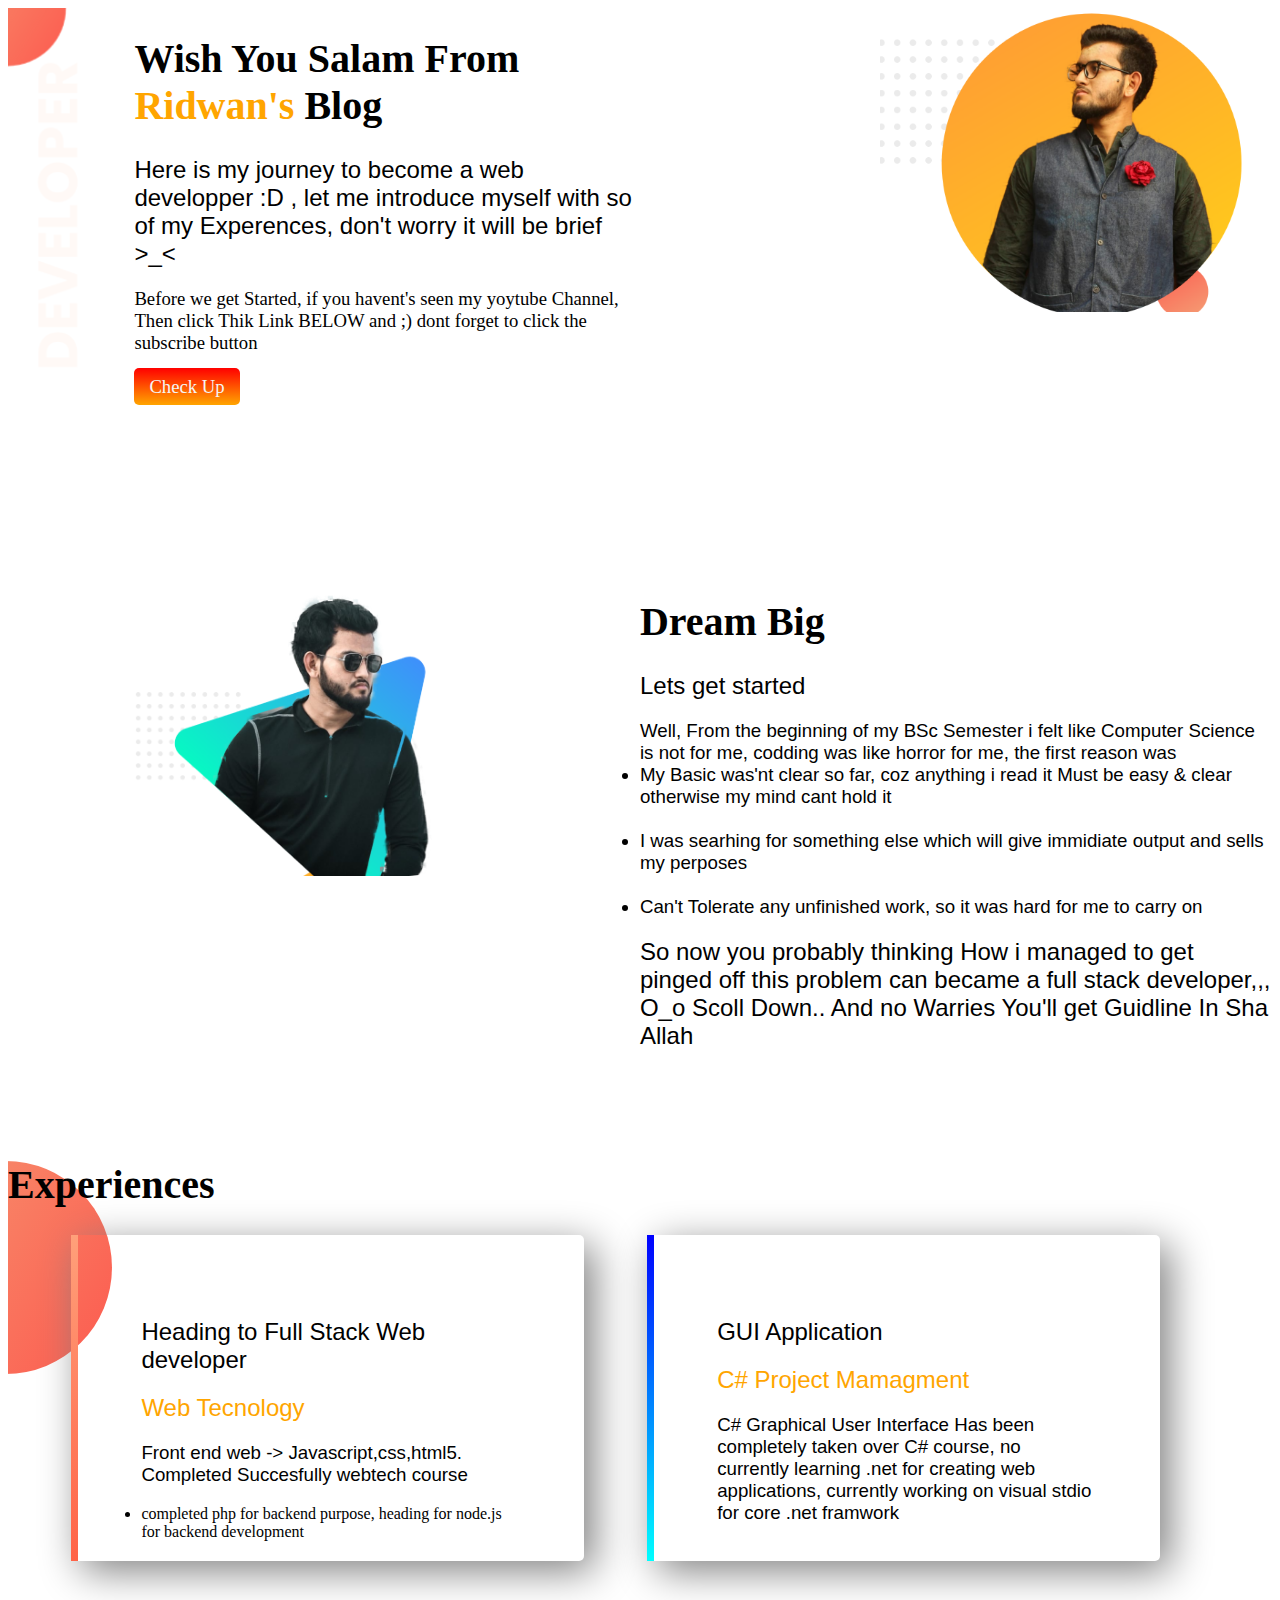
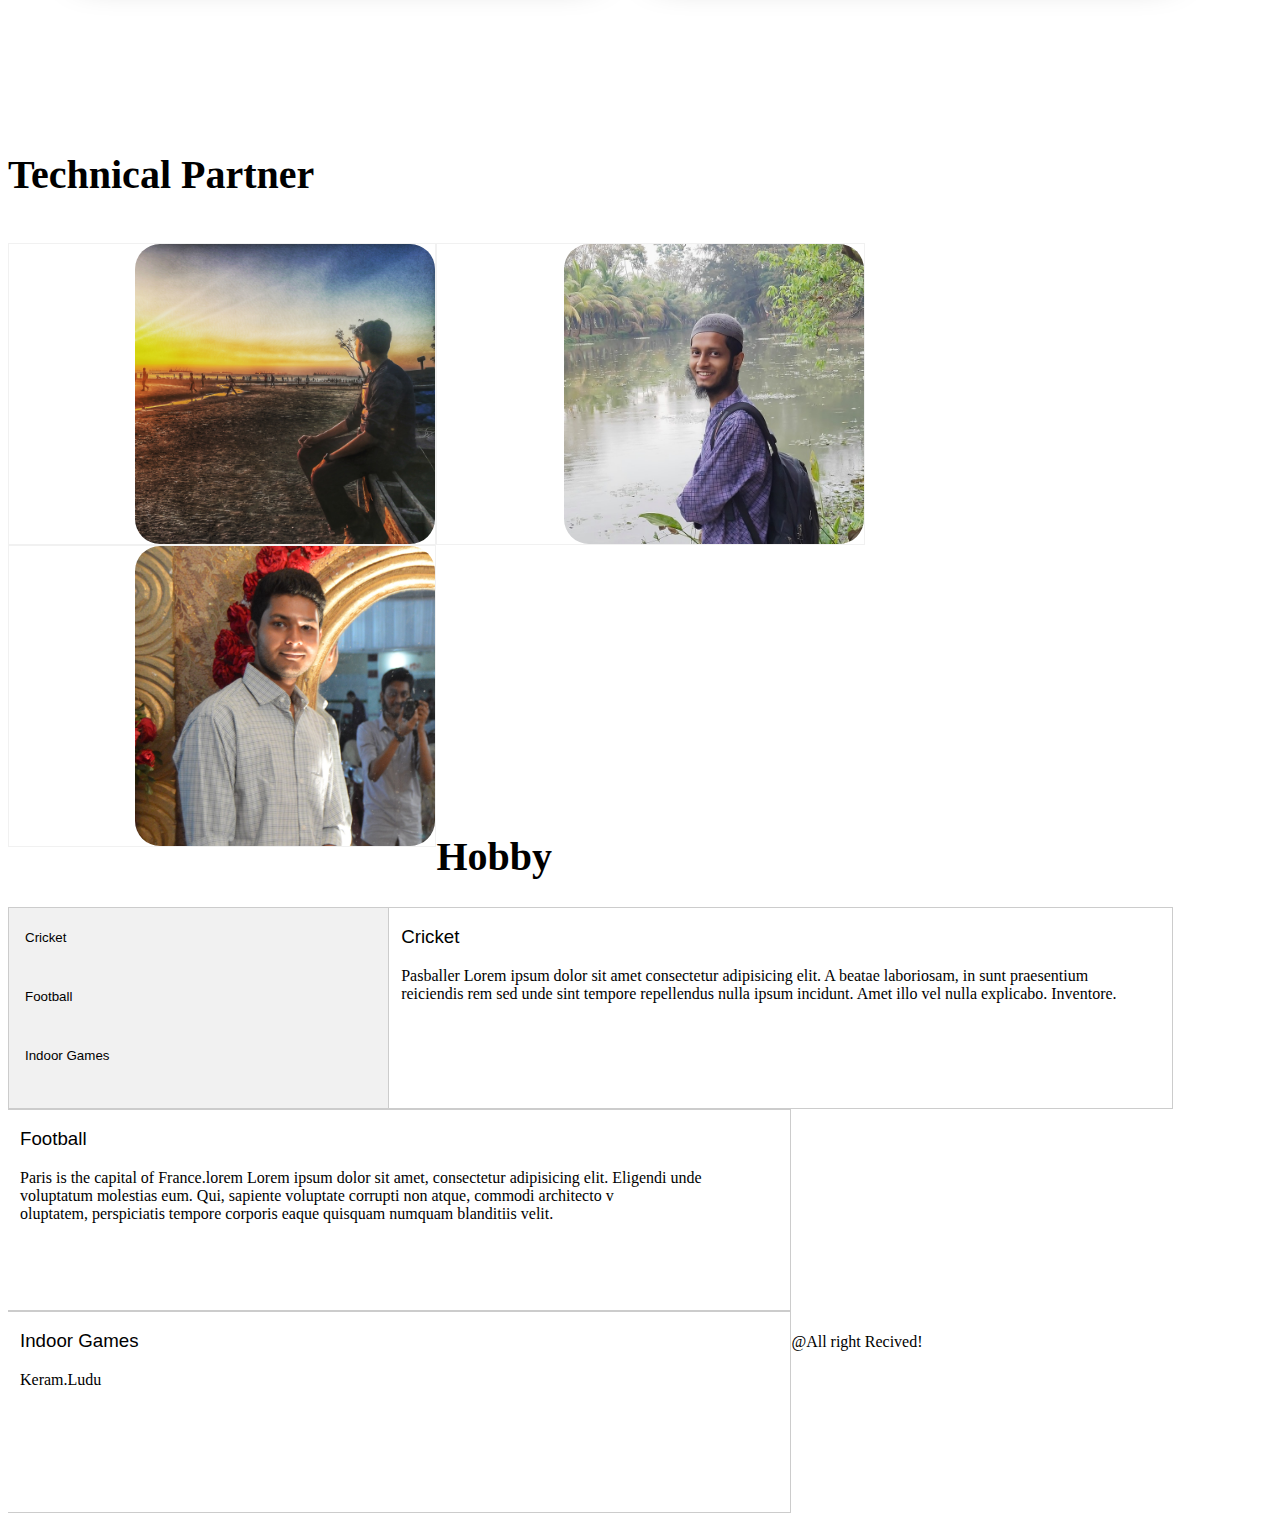
<file: index.html>
<!DOCTYPE html>
<html lang="en">
<head>
    <link rel="stylesheet" href="style.css">
    <link rel="shortcut icon" href="images/dream-bg.png" type="image/x-icon">
    <meta charset="UTF-8">
    <meta http-equiv="X-UA-Compatible" content="IE=edge">
    <meta name="viewport" content="width=device-width, initial-scale=1.0">
    <title>Ridowan</title>
 
    <link rel="preconnect" href="https://fonts.gstatic.com">
    <link href="https://fonts.googleapis.com/css2?family=Acme&display=swap" rel="stylesheet">

    
</head>
<body>



    <section class="top-banner">
        <div class="half-width">
            <h1>Wish You Salam From <br><span class="name-highlight">Ridwan's </span>Blog</h1>
            <h2 style="font-family: 'Segoe UI', Tahoma, Geneva, Verdana, sans-serif;">Here is my journey to become a web developper :D , let me introduce myself with so of my Experences, don't worry it will be brief   >_< 
                <h3 style="font-family: cursive;">Before we get Started, if you havent's seen my yoytube Channel, Then click Thik Link BELOW and ;) dont forget to click the subscribe button <br> <br> <a target ="_blank" href="https://www.youtube.com/channel/UC5vu3a41Mnjh_TkD721qHZA" class="link-button">Check Up</a></h3>
            </h2> 
        </div>

        <div class="half-width in"><img src="image 11.png" alt=""></div>
    </section>
    
    <section class="dream-big">
        <div class="half-width n">
            <img src="image 12.png" alt="pic">
            </div>
                <div class="half-width out">
                    <h1>Dream Big
                        <h2 style="font-family: 'Segoe UI', Tahoma, Geneva, Verdana, sans-serif;">Lets get started
                            <h3 style="font-family: 'Trebuchet MS', 'Lucida Sans Unicode', 'Lucida Grande', 'Lucida Sans', Arial, sans-serif">Well, From the beginning of my BSc Semester i felt like Computer Science is not for me, codding was like horror for me, the first reason was <br>   
                            <li>My Basic was'nt clear so far, coz anything i read it Must be easy & clear otherwise my mind cant hold it</li><br>
                        <li>I was searhing for something else which will give immidiate output and sells my perposes </li><br>
                    <li>Can't Tolerate any unfinished work, so it was hard for me to carry on</li>
                <h2 style="font-family: -apple-system, BlinkMacSystemFont, 'Segoe UI', Roboto, Oxygen, Ubuntu, Cantarell, 'Open Sans', 'Helvetica Neue', sans-serif;">So now you probably thinking How i managed to get pinged off this problem can became a full stack developer,,, O_o Scoll Down.. And no Warries You'll get Guidline In Sha Allah</h2></h3>
                        </h2>
                    </h1>
                </div>
            </img>
        </div>
    </section>
    <section class="Exp">
        <h1>Experiences</h1>
      <div class="half-width single-box" id="full-stack"><h2 style="font-family: 'Segoe UI', Tahoma, Geneva, Verdana, sans-serif;">Heading to Full Stack Web developer</h2><h2 class="name-highlight">
          Web Tecnology </h2>
          <h3>Front end web -> Javascript,css,html5. Completed Succesfully webtech course </h3>
          <li>completed php for backend purpose, heading for node.js for backend development</li>
      </div>

      <div class="half-width single-box" id="baby-box">
          <h2 style="font-family: 'Segoe UI', Tahoma, Geneva, Verdana, sans-serif;">GUI Application</h2>
          <h2 class="name-highlight">C# Project Mamagment
              <h3>C# Graphical User Interface Has been completely taken over C# course, no currently learning .net for creating web applications, currently working on visual stdio for core .net framwork</h3>
          </h2>
      </div>
    </section>
<h1>Technical Partner</h1> <br>
    <section class="fri">

        <div class="flip-card">
            <div class="flip-card-inner">
              <div class="flip-card-front">
                <img src="images/IMG_20180127_130221_378.jpg" alt="Avatar" style="width:300px;height:300px;">
              </div>
              <div class="flip-card-back">
                <h1>Fahad Abdullah</h1>
                <h2>Softwere Engineer</h2>
                <h2>Co-founder of IKS</h2>
                <p>Under Grade American University of Bangladesh</p>
                <p>Contact: www.facebook/ehoteparena.com</p>
              </div>
            </div>
          </div>

          <div class="end">

            <div class="flip-card">
                <div class="flip-card-inner">
                  <div class="flip-card-front">
                    <img src="images/fahim.jpg" alt="Avatar" style="width:300px;height:300px;">
                  </div>
                  <div class="flip-card-back">
                      <h1 style="font-family: arial;">Fahim Dewan</h1>
                    <h2>Full Stack Webdevelopper</h2>
                    <h2>Founder of Unipharma</h2>
                    <p>Under Grade American University of Bangladesh</p>
                    <p>Contact: www.facebook/ehoteparena.com</p>
                  </div>
                </div>
              </div>

          </div>

          <div class="flip-card">
            <div class="flip-card-inner">
              <div class="flip-card-front">
                <img src="images/jamil.jpg" alt="Avatar" style="width:300px;height:300px;">
              </div>
              <div class="flip-card-back">
                <h1>Jamil Istiaq</h1>
                <h2>Data Analysist</h2>
                <p>Under Grade American University of Bangladesh</p>
                <p>Contact: www.facebook/jamil.com</p>
              </div>
            </div>
          </div>

    </section>
<script src="script.js"></script>
    <section class="hob">
        <h1>Hobby</h1>
        <div class="tab">
            <button class="tablinks" onclick="openCity(event, 'London')">Cricket</button>
            <button class="tablinks" onclick="openCity(event, 'Paris')">Football</button>
            <button class="tablinks" onclick="openCity(event, 'Tokyo')">Indoor Games</button>
          </div>
          
          <div id="London" class="tabcontent">
            <h3>Cricket</h3>
            <p>Pasballer Lorem ipsum dolor sit amet consectetur adipisicing elit. A beatae laboriosam, in sunt praesentium <br>   reiciendis rem sed unde sint tempore repellendus nulla ipsum incidunt. Amet illo vel nulla explicabo. Inventore.</p>
          </div>
          
          <div id="Paris" class="tabcontent">
            <h3>Football</h3>
            <p>Paris is the capital of France.lorem Lorem ipsum dolor sit amet, consectetur adipisicing elit. Eligendi unde voluptatum molestias eum. Qui, sapiente voluptate corrupti non atque, commodi architecto v<br>oluptatem, perspiciatis tempore corporis eaque quisquam numquam blanditiis velit.</p>
          </div>
          
          <div id="Tokyo" class="tabcontent">
            <h3>Indoor Games</h3>
            <p>Keram.Ludu</p>
          </div>
    </section>
    <footer>@All right Recived!</footer>
</body>
</html>
</file>
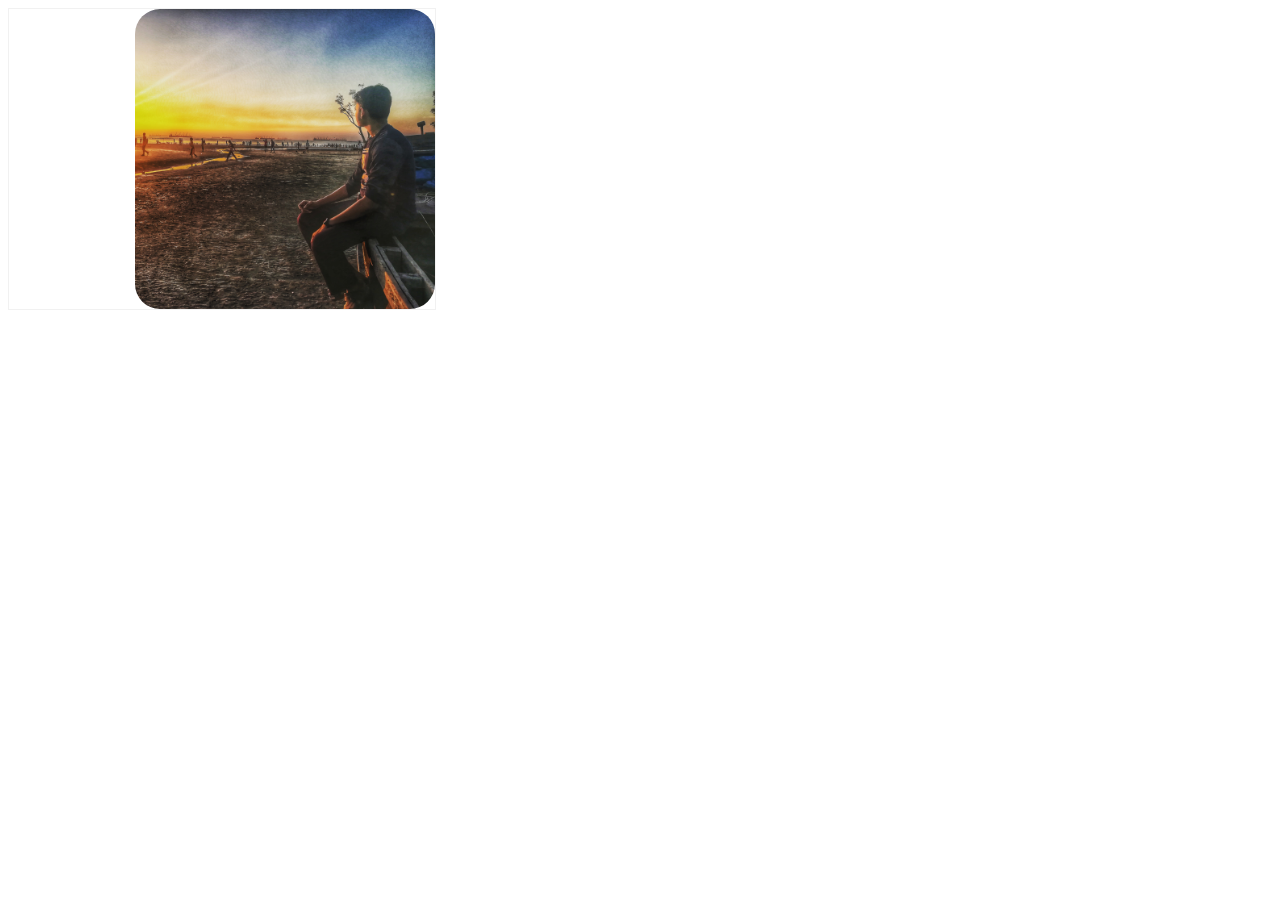
<file: flip.html>
<!DOCTYPE html>
<html lang="en">
<head>
  <meta charset="UTF-8">
  <meta http-equiv="X-UA-Compatible" content="IE=edge">
  <meta name="viewport" content="width=device-width, initial-scale=1.0">
  <title>Document</title>
  <link rel="stylesheet" href="style.css">
</head>
<body>
  <div class="flip-card">
    <div class="flip-card-inner">
      <div class="flip-card-front">
        <img src="../images/IMG_20180127_130221_378.jpg" alt="Avatar" style="width:300px;height:300px;">
      </div>
      <div class="flip-card-back">
        <h1>Data Engineer</h1>
        <h2>Co-founder of IKS</h2>
        <p>Under Grade American University of Bangladesh</p>
        <p>Contact: www.facebook/ehoteparena.com</p>
      </div>
    </div>
  </div>

  
</body>
</html>
</file>
<file: style.css>
.name-highlight{
    color: orange;
}
h1{
    font-size: 40px;
    font-family: 'Righteous', cursive;
}

.half-width{
    width: 40%;
    float: left;
    margin-left: 5%;
    padding-left: 5%;
}

.half-width img{
    width: 100%;
}
.link-button{
    text-decoration: none;
    background-image: linear-gradient(red,orange);
    padding: 8px 15px;
    border-radius: 5px;
    color: whitesmoke;
}
.top-banner{
    background-image: url(images/top-banner.png);
    background-repeat: no-repeat;
}
section{
    height: 500px;
    padding-bottom: 5%;
}
h2,h3{
   font-family: -apple-system, BlinkMacSystemFont, 'Segoe UI', Roboto, Oxygen, Ubuntu, Cantarell, 'Open Sans', 'Helvetica Neue', sans-serif;
    font-weight: 1;
    
}

.single-box{
    width: 30%;
    box-shadow: 10px 10px 40px gray;
    border-radius: 5px;
    height: 40%;
    padding: 5%; /* all sides has padding */
}
#full-stack{
    border-left: 7px solid;
    border-image: linear-gradient(lightSalmon,tomato);
    border-image-slice: 1;

}
#baby-box{
    border-left: 7px solid;
    border-image: linear-gradient(blue,cyan);
    border-image-slice: 1;
}
.Exp{
    background-image: url(images/exp-bg.png);
    background-repeat: no-repeat ;
   
}
.in {
    width: 30%;
}
.out{
    width:50%;
}
.n{
    width: 30%;
}
.n img{
   padding-right: 0%;
}

.in img{
   padding-left: 30%;
   border-radius: 25px;
}

/* The flip card container - set the width and height to whatever you want. We have added the border property to demonstrate that the flip itself goes out of the box on hover (remove perspective if you don't want the 3D effect */
.flip-card {
    background-color: transparent;
    width: 300px;
    height: 300px;
    border: 1px solid #f1f1f1;

    padding-left: 10%;
    float: left;
   

    perspective: 1000px; /* Remove this if you don't want the 3D effect */
  }
  
  /* This container is needed to position the front and back side */
  .flip-card-inner {
    position: relative;
    width: 100%;
    height: 100%;
    text-align: center;
    transition: transform 0.8s;
    transform-style: preserve-3d;
  }
  
  /* Do an horizontal flip when you move the mouse over the flip box container */
  .flip-card:hover .flip-card-inner {
    transform: rotateY(180deg);
  }
  
  /* Position the front and back side */
  .flip-card-front, .flip-card-back {
    position: absolute;
    width: 100%;
    height: 100%;
    -webkit-backface-visibility: hidden; /* Safari */
    backface-visibility: hidden;
  }
  
  /* Style the front side (fallback if image is missing) */
  .flip-card-front {
    
    color: black;
  }
  
  /* Style the back side */
  .flip-card-back {
    background-image: linear-gradient(rgba(204, 173, 230, 0.404),purple);
    color: white;
    transform: rotateY(180deg);
    border-radius: 25px;
  }

  .flip-card-front img{
      border-radius: 25px;
  }




  .hob{box-sizing: border-box}

/* Style the tab */
.tab {
  float: left;
  border: 1px solid #ccc;
  background-color: #f1f1f1;
  width: 30%;
  height: 200px;
}

/* Style the buttons that are used to open the tab content */
.tab button {
  display: block;
  background-color: inherit;
  color: black;
  padding: 22px 16px;
  width: 100%;
  border: none;
  outline: none;
  text-align: left;
  cursor: pointer;
  transition: 0.3s;
}

/* Change background color of buttons on hover */
.tab button:hover {
  background-color: lightgreen;
}

/* Create an active/current "tab button" class */
.tab button.active {
  background-color: #ccc;
}

/* Style the tab content */
.tabcontent {
  float: left;
  padding: 0px 12px;
  border: 1px solid #ccc;
  width: 60%;
  border-left: none;
  height: 200px;
}

/* responsive web */
</file>
